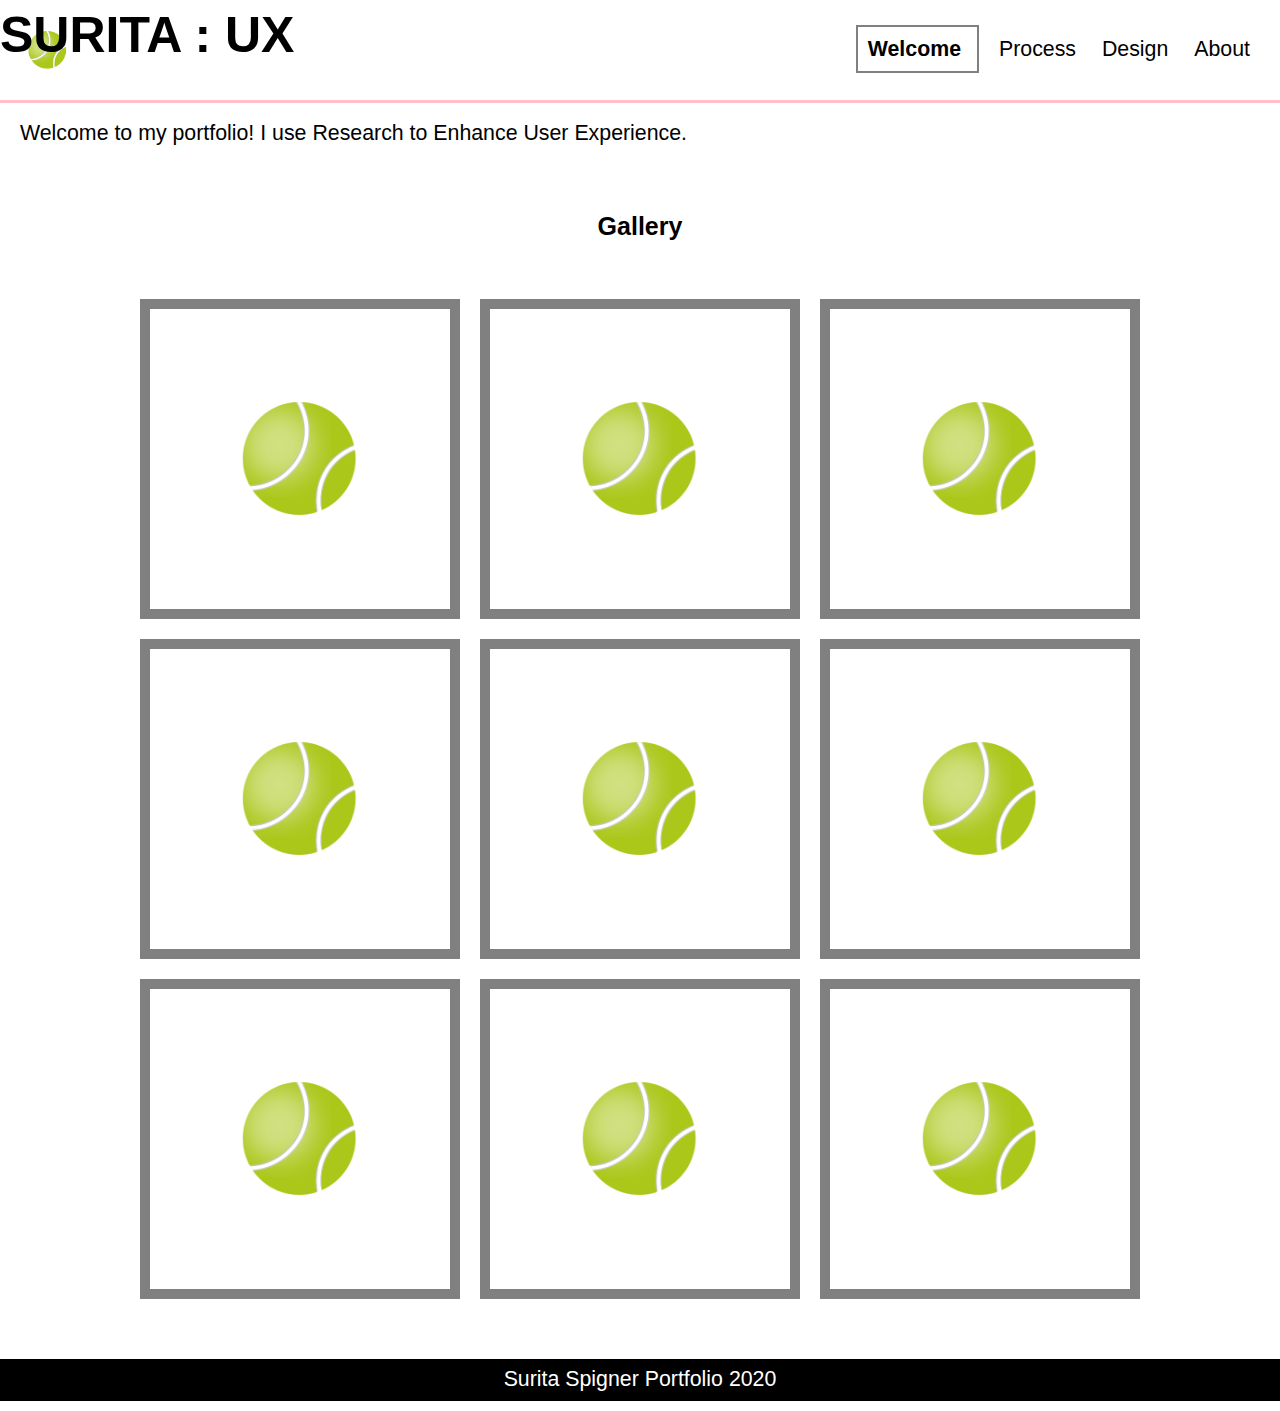
<file: index.html>
<!DOCTYPE html>
<html lang="en">
<!--HEAD: NAME OF PAGE AND REFERENCE TO CSS STYLESHEET-->
	<head>
		<meta charset="UTF-8">
		<title>Welcome</title>
		<link rel="stylesheet" type="text/css" href="css/html5reset.css">
		<link rel="stylesheet" type="text/css" href="css/style.css">
		<link href="https://fonts.googleapis.com/css?family=Raleway:200&display=swap" rel="stylesheet">
	</head>
	<body>
		<header>
			<img src="images/ball3.png" alt="logo" id = "logo">
			<h1 id = "title">SURITA : UX</h1>
			<nav id = "nav">
				<ul>
					<li class="index"><a class="current" href = index.html> Welcome </a></li>
					<li class="process"><a href = process.html> Process </a></li>
					<li class="design"><a href = design.html> Design </a></li>
					<li class="about"><a href = about.html> About </a></li>
				</ul>
			</nav>
		</header>
		<main>
			<p>Welcome to my portfolio! I use Research to Enhance User Experience.
			</p>
			<h2 id = "gallery">Gallery</h2>
				<div class="gallery">
					<a href="process.html" id="image1"></a>
					<a href="process.html" id="image2"></a>
					<a href="process.html" id="image3"></a>
					<a href="process.html" id="image4"></a>
					<a href="process.html" id="image5"></a>
					<a href="process.html" id="image6"></a>
					<a href="process.html" id="image7"></a>
					<a href="process.html" id="image8"></a>
					<a href="process.html" id="image9"></a>
				</div>
		</main>
		<footer>
			<p>Surita Spigner Portfolio 2020</p>
		</footer>
	</body>
</html>
</file>
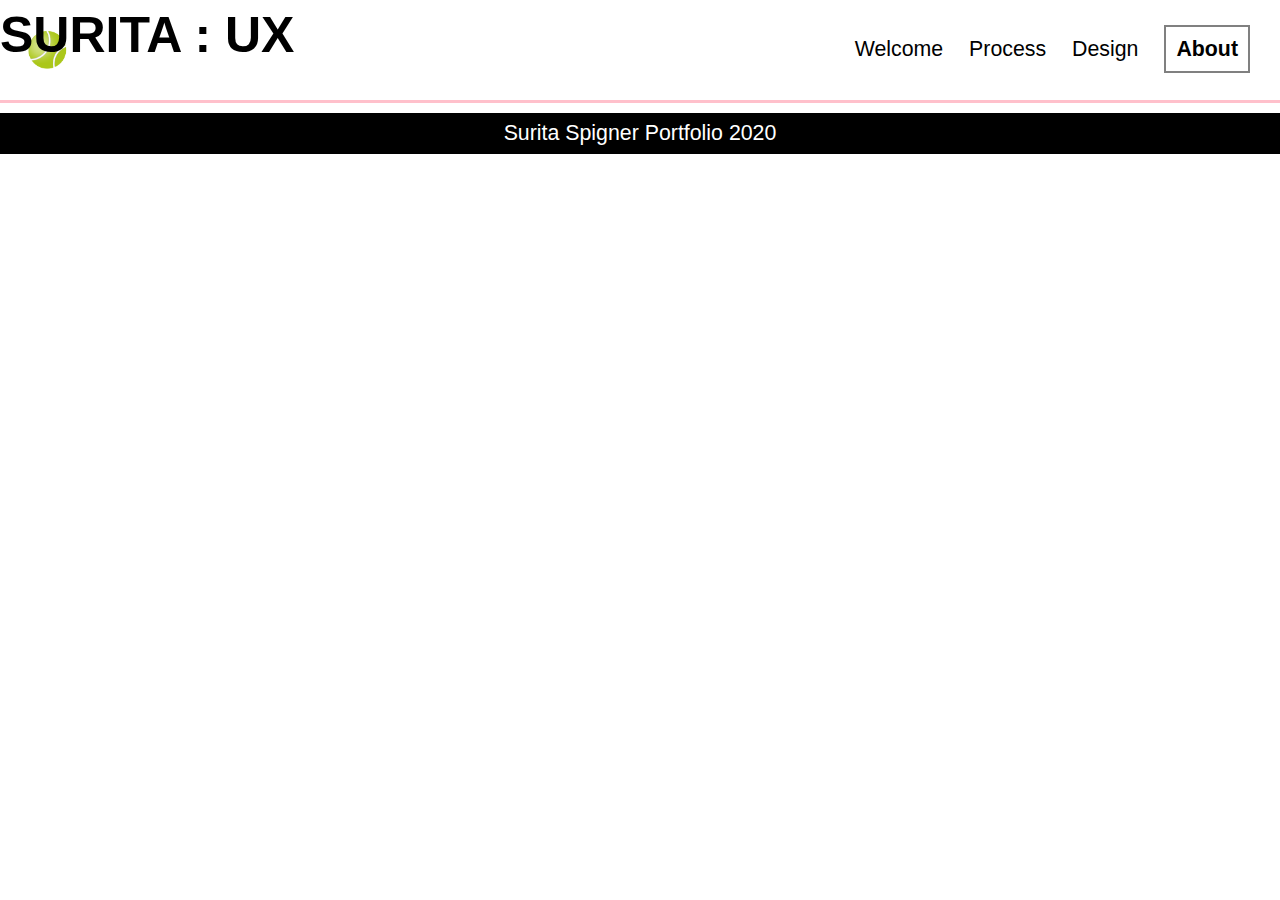
<file: about.html>
<!DOCTYPE html>
<html lang="en">
<!--HEAD: NAME OF PAGE AND REFERENCE TO CSS STYLESHEET-->
	<head>
		<meta charset="UTF-8">
		<title>About</title>
		<link rel="stylesheet" type="text/css" href="css/html5reset.css">
		<link rel="stylesheet" type="text/css" href="css/style.css">
		<link href="https://fonts.googleapis.com/css?family=Raleway:200&display=swap" rel="stylesheet">
	</head>
	<body>
		<header>
			<img src="images/ball3.png" alt="logo" id = "logo">
			<h1 id = "title">SURITA : UX</h1>
			<nav id = "nav">
				<ul>
					<li class="index"><a href = index.html> Welcome </a></li>
					<li class="process"><a href = process.html> Process </a></li>
					<li class="design"><a href = design.html> Design </a></li>
					<li class="about"><a class="current" href = about.html> About </a></li>
				</ul>
			</nav>
		</header>
		<main>
			<!-- <p>Welcome to my portfolio! I use Research to Enhance User Experience.
			</p>
			<h2 id = "gallery">Gallery</h2>
				<div class="gallery">
					<a href="process.html" id="image1"></a>
					<a href="process.html" id="image2"></a>
					<a href="process.html" id="image3"></a>
					<a href="process.html" id="image4"></a>
					<a href="process.html" id="image5"></a>
					<a href="process.html" id="image6"></a>
					<a href="process.html" id="image7"></a>
					<a href="process.html" id="image8"></a>
					<a href="process.html" id="image9"></a>
				</div> -->
		</main>
		<footer>
			<p>Surita Spigner Portfolio 2020</p>
		</footer>
	</body>
</html>
</file>
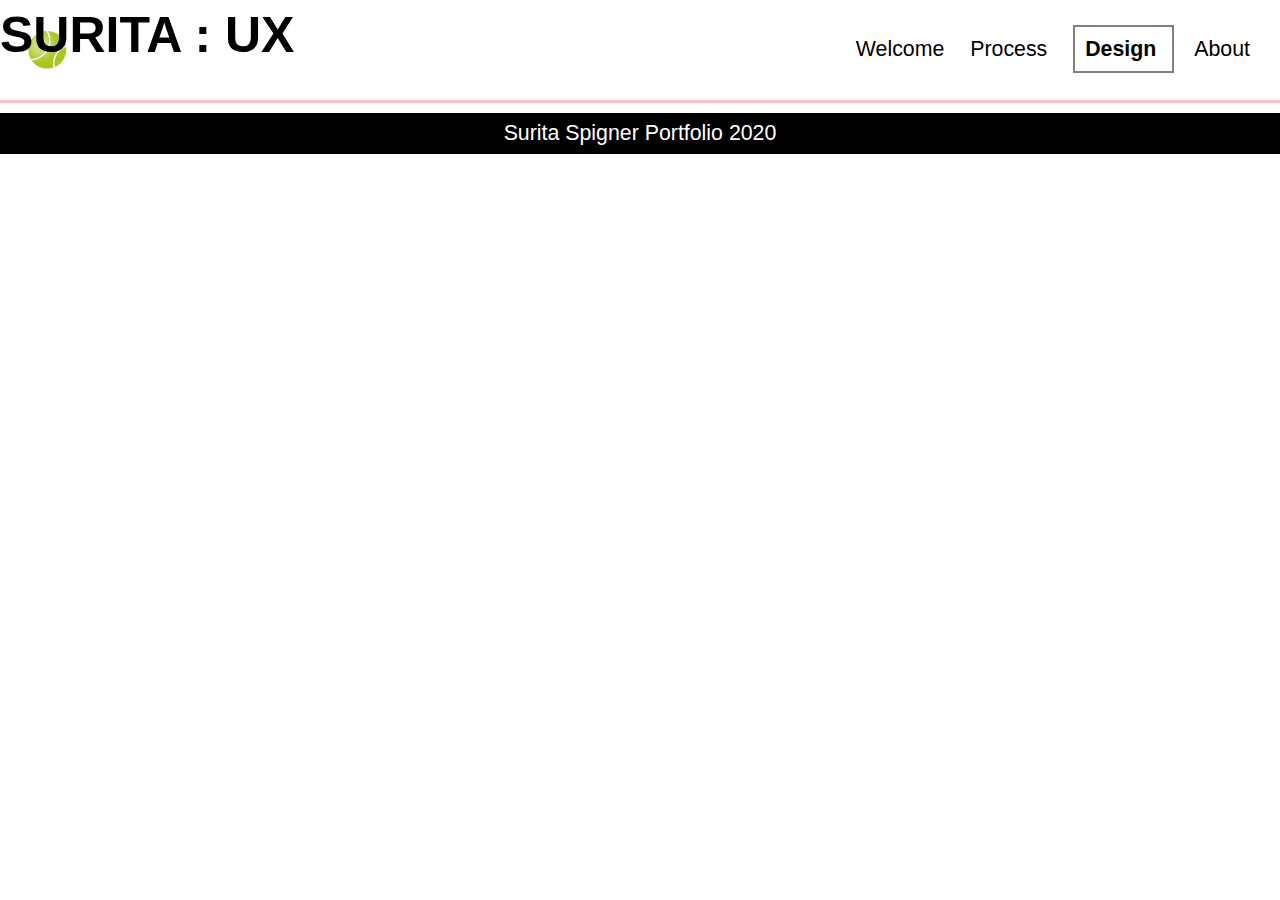
<file: design.html>
<!DOCTYPE html>
<html lang="en">
<!--HEAD: NAME OF PAGE AND REFERENCE TO CSS STYLESHEET-->
	<head>
		<meta charset="UTF-8">
		<title>Design</title>
		<link rel="stylesheet" type="text/css" href="css/html5reset.css">
		<link rel="stylesheet" type="text/css" href="css/style.css">
		<link href="https://fonts.googleapis.com/css?family=Raleway:200&display=swap" rel="stylesheet">
	</head>
	<body>
		<header>
			<img src="images/ball3.png" alt="logo" id = "logo">
			<h1 id = "title">SURITA : UX</h1>
			<nav id = "nav">
				<ul>
					<li class="index"><a href = index.html> Welcome </a></li>
					<li class="process"><a href = process.html> Process </a></li>
					<li class="design"><a class="current" href = design.html> Design </a></li>
					<li class="about"><a href = about.html> About </a></li>
				</ul>
			</nav>
		</header>
		<main>
			<!-- <p>Welcome to my portfolio! I use Research to Enhance User Experience.
			</p>
			<h2 id = "gallery">Gallery</h2>
				<div class="gallery">
					<a href="process.html" id="image1"></a>
					<a href="process.html" id="image2"></a>
					<a href="process.html" id="image3"></a>
					<a href="process.html" id="image4"></a>
					<a href="process.html" id="image5"></a>
					<a href="process.html" id="image6"></a>
					<a href="process.html" id="image7"></a>
					<a href="process.html" id="image8"></a>
					<a href="process.html" id="image9"></a>
				</div> -->
		</main>
		<footer>
			<p>Surita Spigner Portfolio 2020</p>
		</footer>
	</body>
</html>
</file>
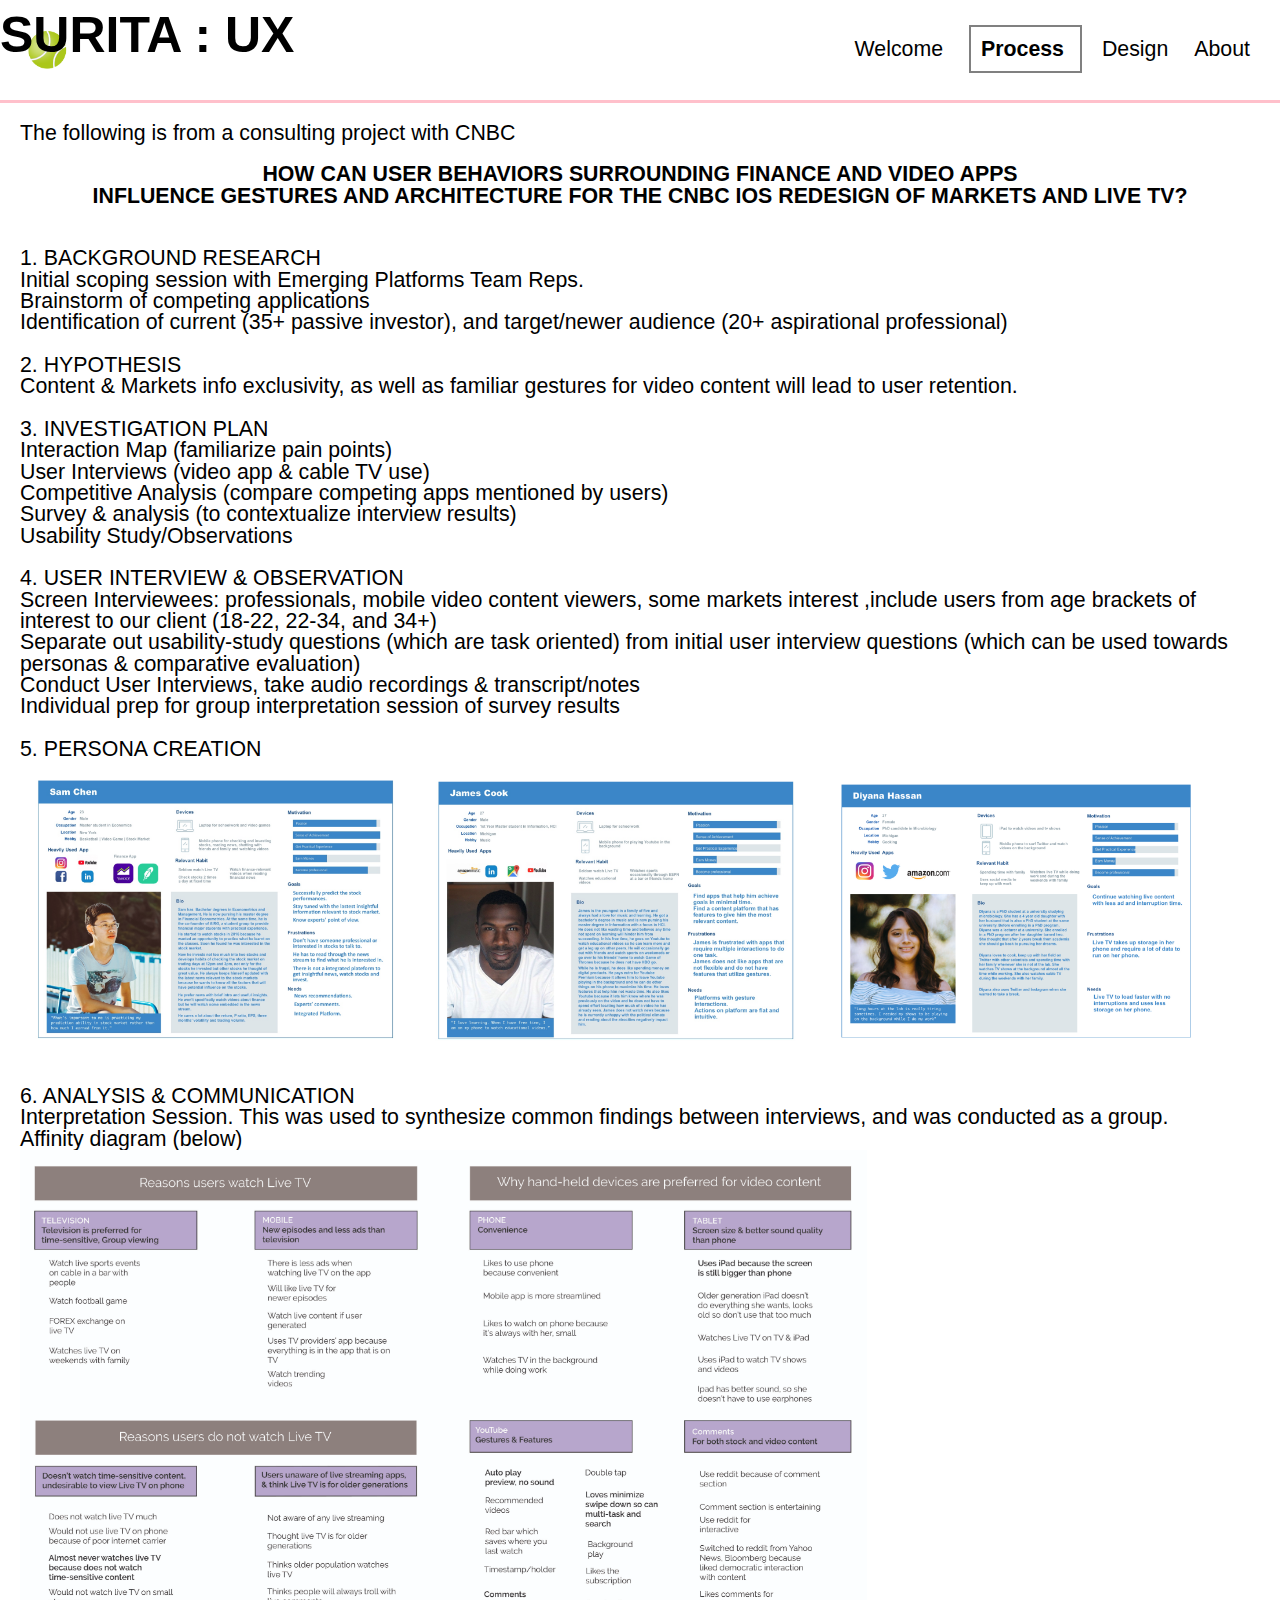
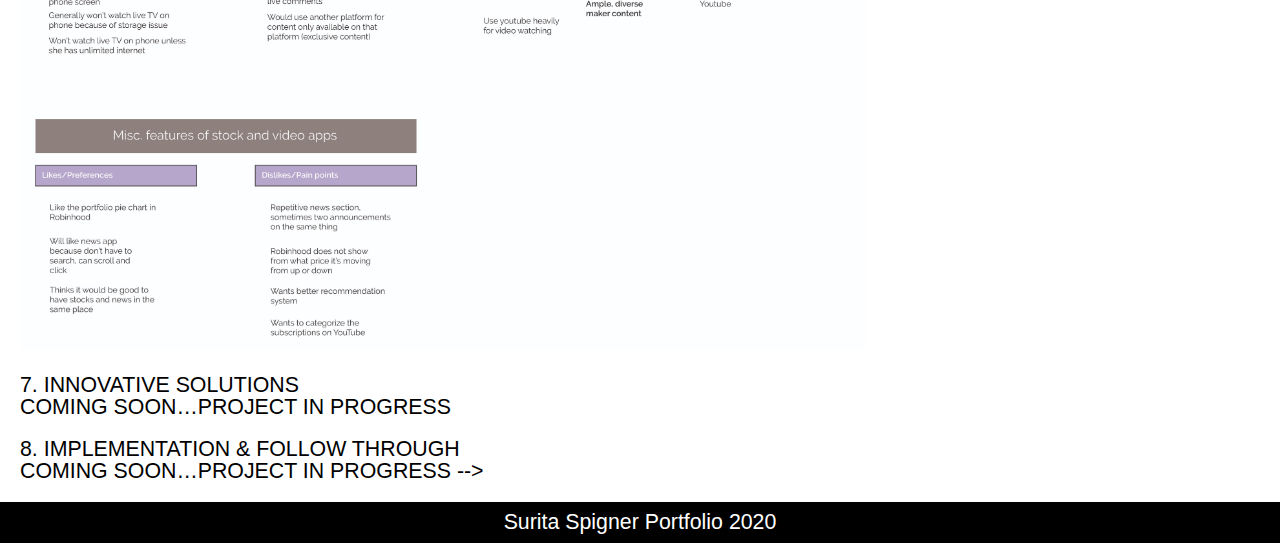
<file: process.html>
<!DOCTYPE html>
<html lang="en">
<!--HEAD: NAME OF PAGE AND REFERENCE TO CSS STYLESHEET-->
	<head>
		<meta charset="UTF-8">
		<title>Process</title>
		<link rel="stylesheet" type="text/css" href="css/html5reset.css">
		<link rel="stylesheet" type="text/css" href="css/style.css">
		<link href="https://fonts.googleapis.com/css?family=Raleway:200&display=swap" rel="stylesheet">
	</head>
	<body>
		<header>
			<img src="images/ball3.png" alt="logo" id = "logo">
			<h1 id = "title">SURITA : UX</h1>
			<nav id = "nav">
				<ul>
					<li class="index"><a href = index.html> Welcome </a></li>
					<li class="process"><a class="current" href = process.html> Process </a></li>
					<li class="design"><a href = design.html> Design </a></li>
					<li class="about"><a href = about.html> About </a></li>
				</ul>
			</nav>
		</header>
		<main>
			<p> The following is from a consulting project with CNBC</p>
			<h2>HOW CAN USER BEHAVIORS SURROUNDING FINANCE AND VIDEO APPS <br>INFLUENCE GESTURES AND ARCHITECTURE FOR THE CNBC IOS REDESIGN OF MARKETS AND LIVE TV?</h2>
			<br>
			<p>1. BACKGROUND RESEARCH<br>
			Initial scoping session with Emerging Platforms Team Reps.<br>

			Brainstorm of competing applications<br>

			Identification of current (35+ passive investor), and target/newer audience (20+ aspirational professional)<br>
			<br>
			2. HYPOTHESIS<br>
			Content & Markets info exclusivity, as well as familiar gestures for video content will lead to  user retention.<br>
			<br>
			3. INVESTIGATION PLAN<br>
			Interaction Map (familiarize pain points)<br>

			User Interviews (video app & cable TV use)<br>

			Competitive Analysis (compare competing apps mentioned by users)<br>

			Survey & analysis (to contextualize interview results)<br>

			Usability Study/Observations<br>
			<br>
			4. USER INTERVIEW & OBSERVATION<br>
			Screen Interviewees: professionals, mobile video content viewers, some markets interest ,include users from  age brackets of interest to our client (18-22, 22-34, and 34+)<br>

			Separate out usability-study questions (which are task oriented) from initial user interview questions (which can be used towards personas & comparative evaluation)<br>

			Conduct User Interviews, take audio recordings & transcript/notes<br>

			Individual prep for group interpretation session of survey results<br>
			<br>
			5. PERSONA CREATION<br>
			<img id="chenpersona" src="images/chenpersona.png" alt="Persona of Chen user" />
			<img id="cookpersona" src="images/cookpersona.png" alt="Persona of Cook user" />
			<img id="diynapersona" src="images/diynapersona.png" alt="Persona of Diyna user" />
			<br>
			<br>
			6. ANALYSIS & COMMUNICATION<br>
			Interpretation Session. This was used to synthesize common findings between interviews, and was conducted as a group.<br>

			Affinity diagram (below)<br>
			<img id="cnbcaffinity" src="images/cnbc-affinity.jpg" alt="Affinity Diagram for the CNBC app"/>
			<br>
			<br>
			7. INNOVATIVE SOLUTIONS<br>
			COMING SOON…PROJECT IN PROGRESS<br>
			<br>
			8. IMPLEMENTATION & FOLLOW THROUGH<br>
			COMING SOON…PROJECT IN PROGRESS --><br>
</p>
		</main>
		<footer>
			<p>Surita Spigner Portfolio 2020</p>
		</footer>
	</body>
</html>
</file>
<file: css/style.css>
/* -----GLOBAL VARS----- */
:root {
  /* Ball Stop point */
  --ballstopx: calc(100vw - 500px);
  /* main colors */
  --color1: pink;
  --color2: lime;
}
/*Citation for root: use: https://www.w3schools.com/css/css3_variables.asp */

body{
  font-family: 'Proxima Nova', sans-serif;
  /* margin: 60px; */
  /* padding: 60px; */
  font-size: 16pt;
}
p {
  margin: 10px;
  padding: 10px;
}
h2{
  text-align: center;
}
/*Keyframes for ball bounce animation*/
@-webkit-keyframes bounce {
    0% {-webkit-transform: translateY(-100px);}
    10%, 30%, 50%, 100% {-webkit-transform: translateY(0);}
    20% {-webkit-transform: translateY(-20px);}
    40% {-webkit-transform: translateY(-5px);}
    60% {-webkit-transform: translateY(-2px);}
 }
 @keyframes bounce {
   0% {-webkit-transform: translateY(-100px);}
   10%, 30%, 50%, 100% {-webkit-transform: translateY(0);}
   20% {-webkit-transform: translateY(-20px);}
   40% {-webkit-transform: translateY(-5px);}
   60% {-webkit-transform: translateY(-2px);}
 }
 /* Citation Bounce:https://www.tutorialspoint.com/css/css_animation_bounce.htm */

 #logo{
   height: 100px;
   padding-top: 50px;
   position: relative;
   /* first make a NAME for the animation above */
   -webkit-animation-name: bounce;
   animation-name: bounce;
   /* DURATION */
   -webkit-animation-duration: 2s;
   animation-duration: 2s;
   /* # of times/SO IT DOESNT REPEAT */
   -webkit-animation-iteration-count: 1;
   animation-iteration-count: 1;
   /* Stays in final position */
   -webkit-animation-fill-mode: forwards;
   animation-fill-mode: forwards;
 }
#title{
  position: absolute;
  font-size: 50px;
  padding-bottom: 30px;
}
#gallery{
  text-align: center;
  font-size: 25px;
  padding-top: 50px;
}
header{
  background: white;
  border-bottom: 3px solid var(--color1);
  display:flex;
  flex-direction: column;
  align-items:center;
}
nav li{
  display:inline;
  padding-right:20px;
}
nav a{
  font-size:16pt;
  color: black;
  text-decoration: none;
}
nav a:hover{
  color:white;
  background-color: black;
  border: 2px solid black;
  font-weight: bold;
  padding: 10px;
  transition: 1s ease-in;
  transition: 1s ease-in;
  /* Rollback */
}
.process a:hover{
  color: var(--color1);
}
.design a:hover{
  color: var(--color2);
}
nav{
  background-color: white;
  padding: 20px;
  text-align: center;
}
.current {
  font-weight: bold;
  border: 2px solid grey;
  padding: 10px;
}
.gallery{
  /* height: 100px; */
  display:flex;
  align-items:center;
  flex-wrap: wrap;
  justify-content: center;
  margin:50px;
}
.gallery > a{
  border: 10px grey solid;
  margin: 10px;
  width: 100px;
  height:100px
}
.gallery a:hover:nth-child(even){
  border: 10px var(--color1) solid;
}
.gallery a:hover:nth-child(odd){
  border: 10px var(--color2) solid;
}
footer{
  background-color: black;
  color: white;
  text-align: center;
}
/* --------------------------------WELCOME ONLY--------------------------------------- */
#image1, #image2, #image3, #image4, #image5, #image6, #image7, #image8, #image9 {
  background-image: url(../images/ball3.png);
  background-position: center;
  background-repeat: no-repeat;
  background-size: contain;
}
#image1:hover{
  background-image: url(../images/cnbc-logo.png);
}
#image2:hover{
  background-image: url(../images/nbc-logo.png);
}
#image3:hover{
  background-image: url(../images/amazon-logo.png);
}
#image4:hover{
  background-image: url(../images/sas-logo.png);
}
#image5:hover{
  background-image: url(../images/justfutures_logotype.jpg);
}
#image6:hover{
  background-image: url(../images/comingsoon.jpg);
}
#image7:hover{
  background-image: url(../images/comingsoon.jpg);
}
#image8:hover{
  background-image: url(../images/comingsoon.jpg);
}
#image9:hover{
  background-image: url(../images/comingsoon.jpg);
}
/* --------------------------------PROCESS ONLY--------------------------------------- */
#chenpersona, #cookpersona, #diynapersona{
    height: 300px;
}
#cnbcaffinity{
    height: 800px;
}
/* --------------------------------DESIGN ONLY--------------------------------------- */
/* --------------------------------ABOUT ONLY--------------------------------------- */
/* DESKTOP */
@media all and (min-width: 800px){
header{
  display: flex;
  flex-direction: row;
  justify-content: space-between;
  /* justify-content: flex-start; */
  /* justify-content: right; */
}
nav{
  /* text-align: right; */
  padding: 10px 0px;
  display:inline-block;
  margin-right:10px;
}
/* Keyframes for ball roll animation*/
@-webkit-keyframes roll {
  from {transform:rotate(0deg); left:-999px; top:30px;}
  to {transform:rotate(1500deg); left:var(--ballstopx); top:30px;}
}
@keyframes roll {
    from {transform:rotate(0deg); left:-999px; top:30px;}
    to {transform:rotate(1500deg); left:var(--ballstopx); top:30px;}
}
/* @-webkit-keyframes rollback {
  from {transform:rotate(0deg); left:-100px; top:30px;}
  to {transform:rotate(1500deg); left:calc(100vw - 481px); top:30px;}
}
@keyframes rollback {
    from {transform:rotate(0deg); left:-100px; top:30px;}
    to {transform:rotate(1500deg); left: calc(100vw - 481px); top:30px;}
} */
/* How to use calc citation:https://stackoverflow.com/questions/45591449/use-screen-width-inside-calc-css */
/* How to roll citation:https://stackoverflow.com/questions/14859322/css3-spin-animation */
/* ID */
#logo{
  height: 100px;
  position: relative;
  padding-top: 0px;
  /* first make a NAME for the animation above */
  -webkit-animation-name: roll;
  animation-name: roll;
  /* DURATION */
  -webkit-animation-duration: 3s;
  animation-duration: 3s;
  /* # of times/SO IT DOESNT REPEAT */
  -webkit-animation-iteration-count: 1;
  animation-iteration-count: 1;
  /* Stays in final position */
  -webkit-animation-fill-mode: forwards;
  animation-fill-mode: forwards;
}

.gallery > a{
  width: 300px;
  height: 300px;
}
}

/* #gallery a:hover:nth-child(1n+4) */
</file>
